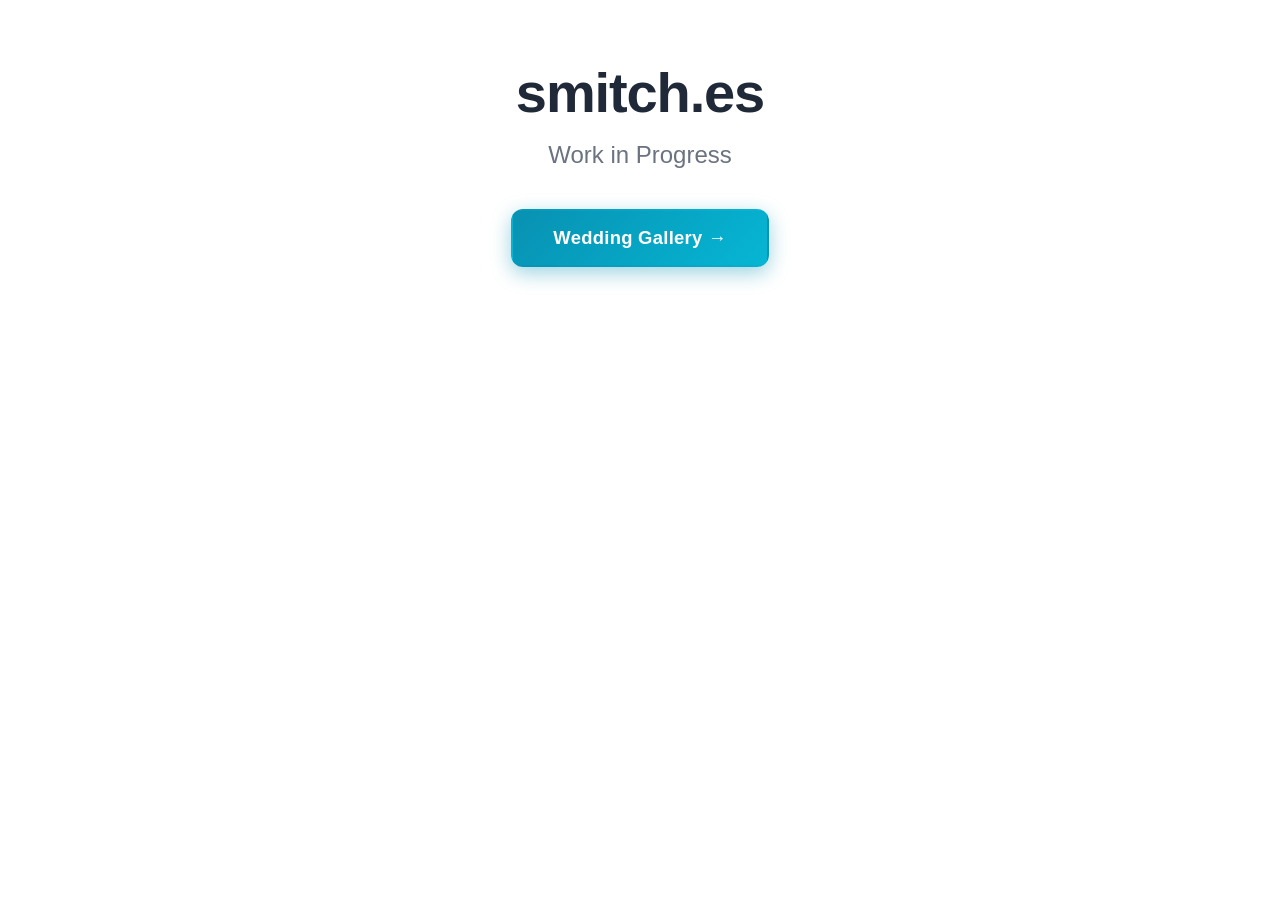
<file: index.html>
<!DOCTYPE html>
<html lang="en">
<head>
    <meta charset="UTF-8">
    <meta name="viewport" content="width=device-width, initial-scale=1.0">
    <title>smitch.es</title>
    <link rel="stylesheet" href="styles.css">
</head>
<body>
    <div class="container">
        <div class="content">
            <h1>smitch.es</h1>
            <p class="subtitle">Work in Progress</p>
            <div class="links">
                <a href="/wedding" class="link-button">Wedding Gallery →</a>
            </div>
        </div>
    </div>
</body>
</html>
</file>
<file: styles.css>
* {
    margin: 0;
    padding: 0;
    box-sizing: border-box;
}

:root {
    --primary: #0891b2;
    --primary-dark: #0e7490;
    --primary-light: #06b6d4;
    --text: #1f2937;
    --text-light: #6b7280;
    --bg: #ffffff;
    --bg-secondary: #f9fafb;
    --border: #e5e7eb;
    --shadow: rgba(0, 0, 0, 0.1);
    --accent: #f59e0b;
}

body {
    font-family: -apple-system, BlinkMacSystemFont, 'Segoe UI', Roboto, 'Helvetica Neue', Arial, sans-serif;
    background: #ffffff;
    color: var(--text);
    min-height: 100vh;
    padding: 20px;
}

.container {
    width: 100%;
    max-width: 1400px;
    margin: 0 auto;
}

.content {
    padding: 40px 20px;
    text-align: center;
}

h1 {
    font-size: 3.5rem;
    font-weight: 700;
    color: var(--text);
    margin-bottom: 16px;
    letter-spacing: -0.02em;
}

.subtitle {
    font-size: 1.5rem;
    color: var(--text-light);
    margin-bottom: 40px;
}

.links {
    display: flex;
    gap: 16px;
    justify-content: center;
    flex-wrap: wrap;
}

.link-button {
    display: inline-block;
    padding: 16px 40px;
    background: linear-gradient(135deg, var(--primary) 0%, var(--primary-light) 100%);
    color: white;
    text-decoration: none;
    border-radius: 12px;
    font-weight: 700;
    font-size: 1.15rem;
    transition: all 0.3s ease;
    box-shadow: 0 6px 20px rgba(8, 145, 178, 0.4);
    border: 2px solid transparent;
    letter-spacing: 0.3px;
}

.link-button:hover {
    background: linear-gradient(135deg, var(--primary-dark) 0%, var(--primary) 100%);
    transform: translateY(-3px);
    box-shadow: 0 10px 30px rgba(8, 145, 178, 0.5);
    border-color: var(--primary-light);
}

/* Wedding Page Styles */
.wedding-content {
    text-align: center;
    padding: 40px 20px;
}

.back-link {
    display: inline-block;
    color: var(--primary);
    text-decoration: none;
    font-weight: 600;
    margin-bottom: 30px;
    transition: all 0.3s ease;
    padding: 8px 16px;
    border-radius: 8px;
}

.back-link:hover {
    color: var(--primary-dark);
    background: var(--bg-secondary);
    transform: translateX(-4px);
}

.wedding-content h1 {
    text-align: center;
    margin-bottom: 12px;
}

.wedding-content .subtitle {
    text-align: center;
    margin-bottom: 50px;
}

.featured-galleries {
    display: grid;
    grid-template-columns: repeat(auto-fit, minmax(350px, 1fr));
    gap: 40px;
    margin-top: 50px;
}

.featured-item {
    display: flex;
    flex-direction: column;
    gap: 16px;
}

.thumbnail-link {
    display: block;
    text-decoration: none;
    color: var(--text);
    transition: transform 0.3s ease;
}

.thumbnail-link:hover {
    transform: translateY(-4px);
}

.gallery-thumbnail {
    width: 100%;
    height: 400px;
    border-radius: 12px;
    border: 2px solid var(--border);
    background: var(--bg-secondary);
    transition: all 0.3s ease;
}

.gallery-image {
    object-fit: cover;
    object-position: center;
}

.thumbnail-link:hover .gallery-thumbnail {
    border-color: var(--primary);
    box-shadow: 0 8px 24px rgba(8, 145, 178, 0.3);
}

.placeholder-thumbnail {
    display: flex;
    align-items: center;
    justify-content: center;
    background: linear-gradient(135deg, #f0f9ff 0%, #e0f2fe 100%);
    cursor: pointer;
}

.placeholder-content {
    text-align: center;
    color: var(--primary);
}

.placeholder-content svg {
    margin: 0 auto 16px;
    opacity: 0.7;
}

.placeholder-content p {
    font-size: 1.1rem;
    font-weight: 600;
    margin-bottom: 8px;
    color: var(--text);
}

.view-gallery-text {
    font-size: 0.9rem;
    color: var(--text-light);
    font-weight: 500;
}

.thumbnail-link:hover .placeholder-thumbnail {
    background: linear-gradient(135deg, #e0f2fe 0%, #bae6fd 100%);
}

.thumbnail-link:hover .placeholder-content svg {
    opacity: 1;
    transform: scale(1.1);
    transition: all 0.3s ease;
}

.backyard-placeholder {
    background: linear-gradient(135deg, #fef3c7 0%, #fde68a 100%);
}

.thumbnail-link:hover .backyard-placeholder {
    background: linear-gradient(135deg, #fde68a 0%, #fcd34d 100%);
}

.featured-item h2 {
    font-size: 1.5rem;
    margin: 12px 0 0 0;
    color: var(--text);
    font-weight: 600;
}

.alternative-links {
    display: flex;
    flex-direction: column;
    gap: 8px;
    padding: 12px 0;
}

.alternative-links a {
    color: var(--text);
    text-decoration: none;
    font-size: 0.95rem;
    padding: 10px 16px;
    border-radius: 8px;
    transition: all 0.3s ease;
    background: var(--bg-secondary);
    border: 2px solid transparent;
    font-weight: 500;
}

.alternative-links a:hover {
    color: var(--primary);
    background: white;
    border-color: var(--primary);
    transform: translateX(4px);
    box-shadow: 0 4px 12px rgba(8, 145, 178, 0.2);
}

.gallery-link {
    display: inline-block;
    padding: 10px 24px;
    background: var(--primary);
    color: white;
    text-decoration: none;
    border-radius: 8px;
    font-weight: 600;
    transition: all 0.3s ease;
}

.gallery-link:hover {
    background: var(--primary-dark);
}

.gallery-link.primary {
    margin-bottom: 12px;
    font-size: 1.05rem;
}

.gallery-links-group {
    display: flex;
    flex-direction: column;
    gap: 8px;
    margin-top: 12px;
}

.gallery-links-group .gallery-link {
    font-size: 0.9rem;
    padding: 8px 16px;
    background: var(--bg);
    color: var(--primary);
    border: 2px solid var(--primary);
}

.gallery-links-group .gallery-link:hover {
    background: var(--primary);
    color: white;
}

.note {
    text-align: center;
    padding: 20px;
    background: var(--bg-secondary);
    border-radius: 12px;
    border-left: 4px solid var(--primary);
}

.note p {
    color: var(--text-light);
    font-size: 0.95rem;
}

/* Responsive Design */
@media (max-width: 768px) {
    h1 {
        font-size: 2.5rem;
    }
    
    .subtitle {
        font-size: 1.2rem;
    }
    
    .content {
        padding: 30px 16px;
    }
    
    .wedding-content {
        padding: 30px 16px;
    }
    
    .featured-galleries {
        grid-template-columns: 1fr;
        gap: 30px;
    }
    
    .gallery-thumbnail {
        height: 300px;
    }
}

@media (max-width: 480px) {
    h1 {
        font-size: 2rem;
    }
    
    .subtitle {
        font-size: 1rem;
    }
}
</file>
